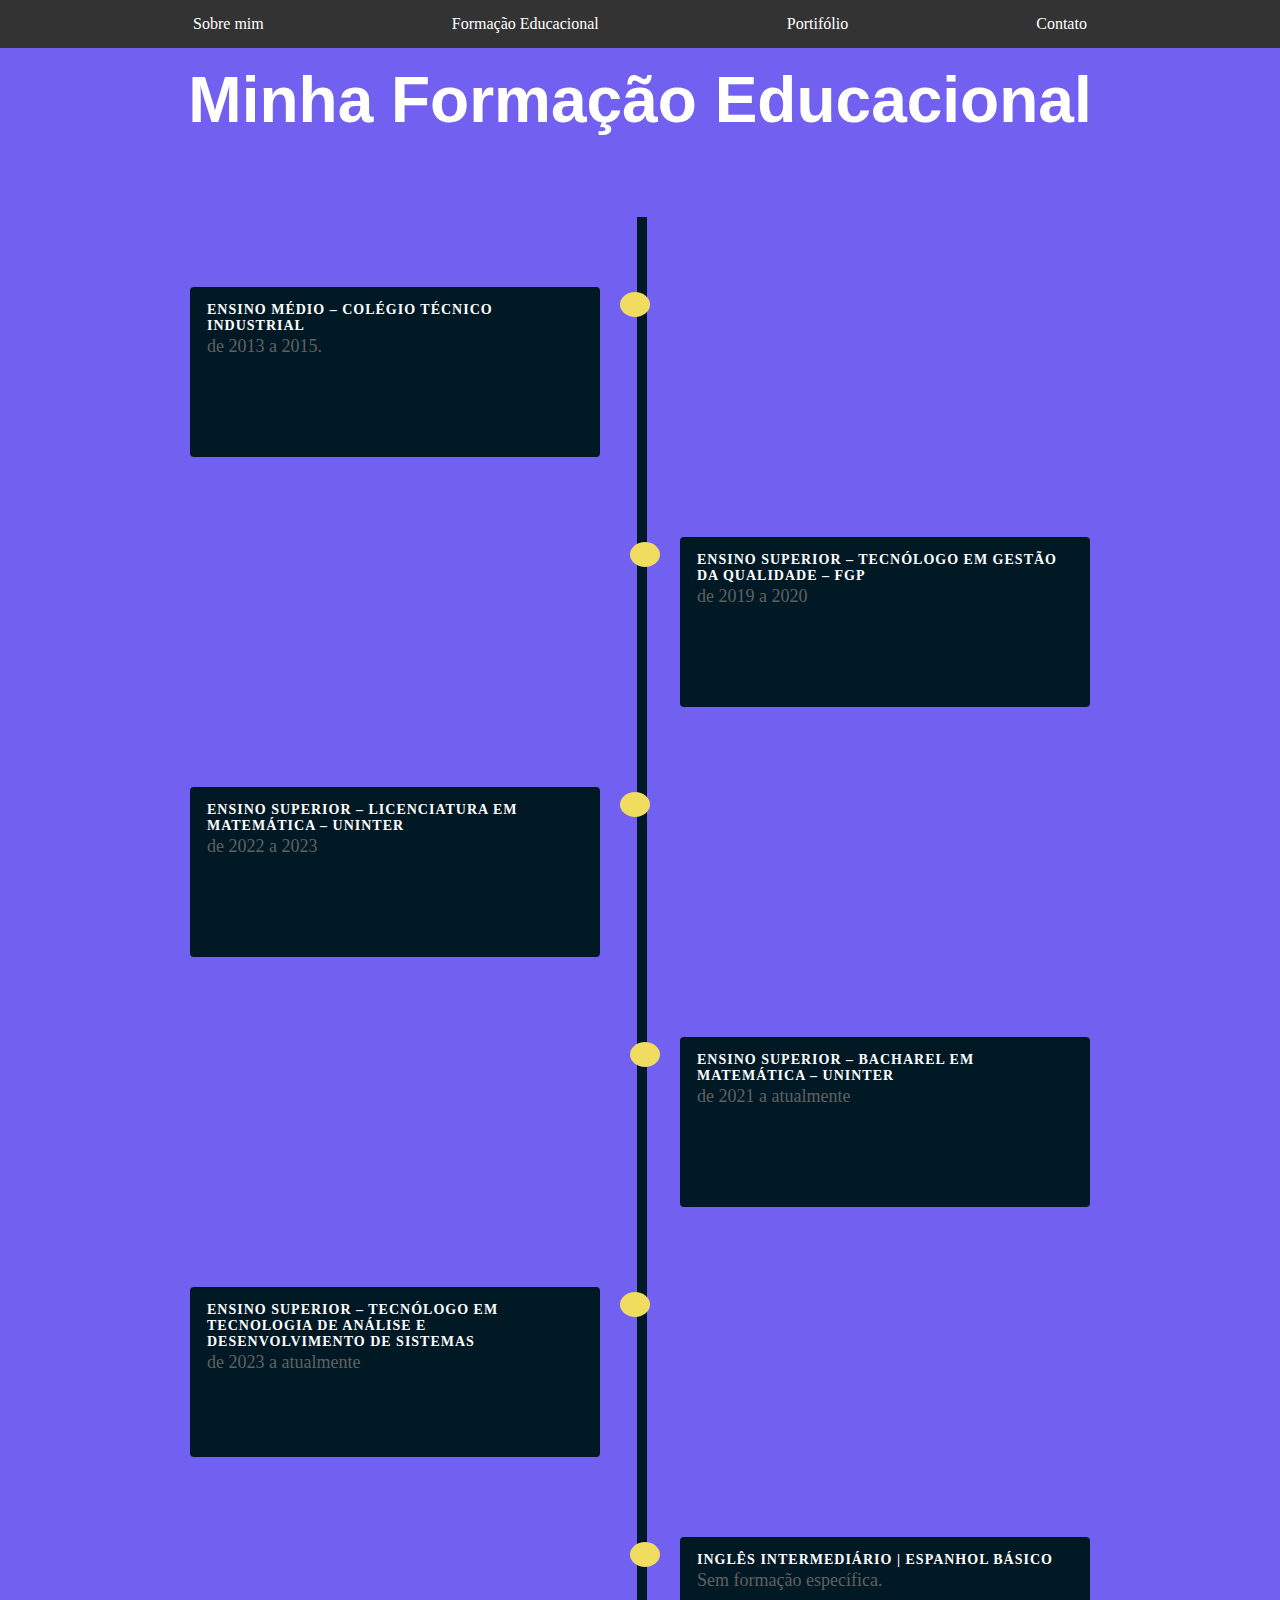
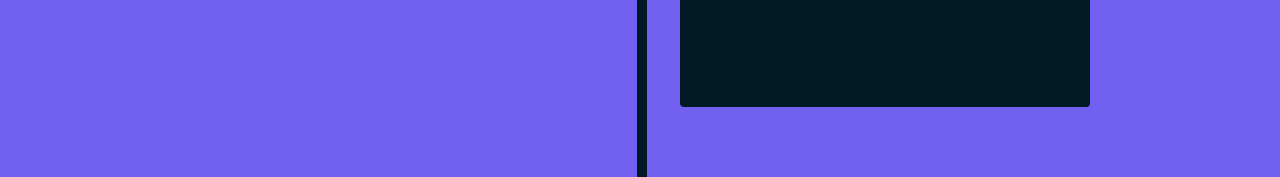
<file: assets/pages/formação/formacao.html>
<!DOCTYPE html>
<html lang="pt-br">
  <head>
    <meta charset="UTF-8" />
    <meta name="viewport" content="width=device-width, initial-scale=1.0" />
    <link rel="stylesheet" href="../../css/style.css" />
    <link rel="stylesheet" href="formacao.css" />
    <title>Minha formação</title>
  </head>
  <body>
    <header>
      <nav>
        <ul>
          <li><a href="../../../index.html">Sobre mim</a></li>
          <li><a href="#">Formação Educacional</a></li>
          <li><a href="../portfolio/portfolio.html">Portifólio</a></li>
          <li><a href="../contato/contato.html">Contato</a></li>
        </ul>
      </nav>
    </header>
    <section class="container">
      <div class="title">
        <h1 class="text-title">Minha Formação Educacional</h1>
      </div>
      <div class="timeline">
        <div class="text-wrapper left">
          <div class="content">
            <h3>Ensino médio – Colégio Técnico Industrial</h3>
            <p>de 2013 a 2015.</p>
          </div>
        </div>
        <div class="text-wrapper right">
          <div class="content">
            <h3>Ensino Superior – Tecnólogo em Gestão da Qualidade – FGP</h3>
            <p>de 2019 a 2020</p>
          </div>
        </div>
        <div class="text-wrapper left">
          <div class="content">
            <h3>Ensino Superior – Licenciatura em Matemática – Uninter</h3>
            <p>de 2022 a 2023</p>
          </div>
        </div>
        <div class="text-wrapper right">
          <div class="content">
            <h3>Ensino Superior – Bacharel em Matemática – Uninter</h3>
            <p>de 2021 a atualmente</p>
          </div>
        </div>
        <div class="text-wrapper left">
          <div class="content">
            <h3>
              Ensino Superior – Tecnólogo em Tecnologia de Análise e
              desenvolvimento de sistemas
            </h3>
            <p>de 2023 a atualmente</p>
          </div>
        </div>
        <div class="text-wrapper right">
          <div class="content">
            <h3>Inglês intermediário | Espanhol Básico</h3>
            <p>Sem formação específica.</p>
          </div>
        </div>
      </div>
    </section>
  </body>
</html>
</file>
<file: assets/css/style.css>
* {
  padding: 0;
  margin: 0;
  box-sizing: border-box;
}
body {
  background-color: #7260f0;
}

/*Estilos do menu*/
nav {
  background-color: #333;
  padding: 10px;
}

nav ul {
  list-style-type: none;
  margin: 0;
  padding: 0;
  display: flex;
  justify-content: space-evenly;
}

nav ul li {
  padding: 5px;
}

nav ul li a {
  color: #fff;
  text-decoration: none;
}

nav ul li a:hover {
  color: #ccc;
}
</file>
<file: assets/pages/formação/formacao.css>
body {
  height: 100vh;
}
.container {
  height: 90%;
  display: flex;
  flex-direction: column;
  align-items: center;
  gap: 5rem;
}
.title {
  margin-top: 15px;
  text-align: center;
  font-size: 2rem;
  color: white;
  font-family: sans-serif;
}
.timeline {
  position: relative;
  width: 700px;
}
/*linha da timeline*/
.timeline::after {
  content: "";
  position: absolute;
  width: 10px;
  background-color: #001925;
  top: 0;
  bottom: 0;
  left: 50%;
  margin-left: -3px;
}
.text-wrapper {
  padding: 10px 40px;
  position: relative;
  width: 70%;
  box-sizing: border-box;
  margin: 60px 0;
}
.text-wrapper::after {
  content: "";
  position: absolute;
  width: 30px;
  height: 25px;
  right: -10px;
  background-color: #f0dd60;
  top: 15px;
  border-radius: 50%;
  z-index: 1;
}
/*Eventos da esquerda*/
.left {
  left: -20%;
}
/*Eventos da direita*/
.right {
  left: 50%;
}
.right::after {
  left: -10px;
}
.content {
  padding: 15px 15px 15px 17px;
  background-color: #001925;
  height: 170px;
  border-radius: 4px;
}
.content h3 {
  text-transform: uppercase;
  font-size: 14px;
  color: white;
  letter-spacing: 1px;
}
.content p {
  color: #616161;
  font-weight: 300;
  font-size: 18px;
  margin-top: 2px;
}
</file>
